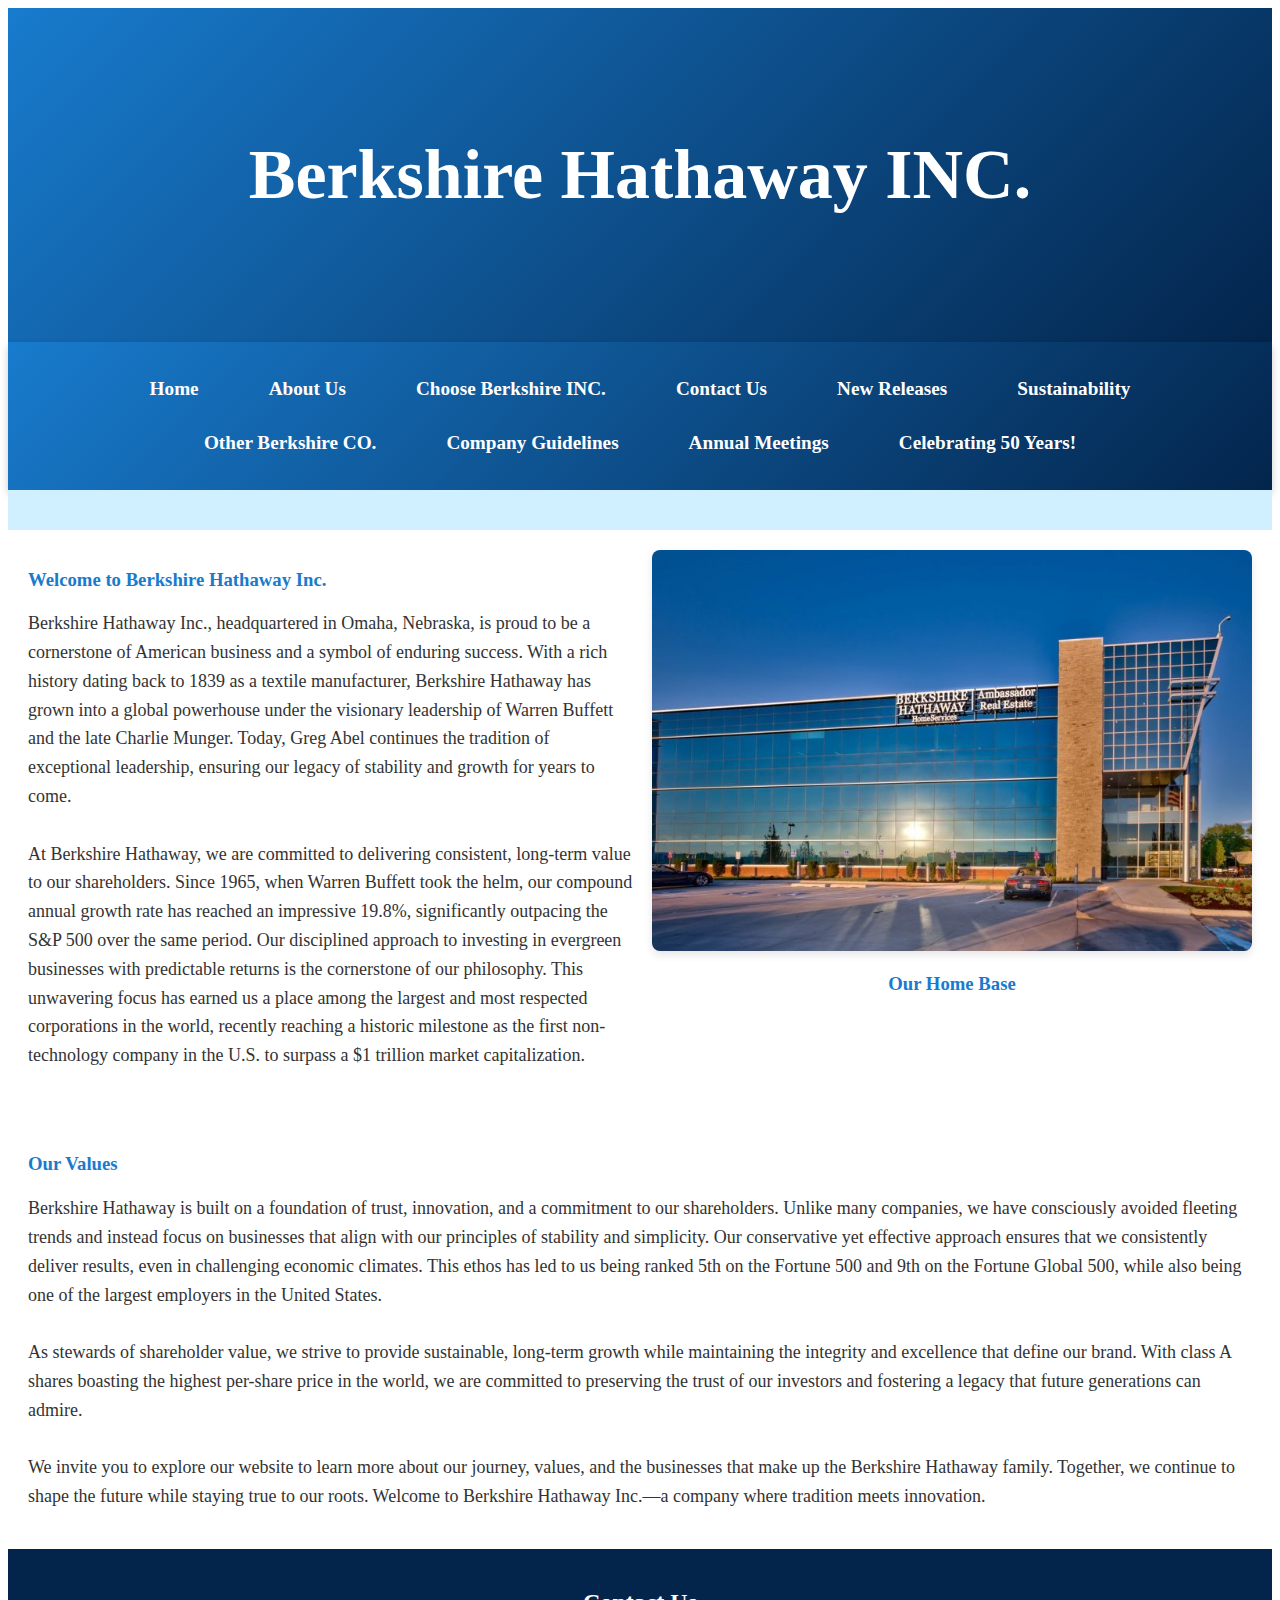
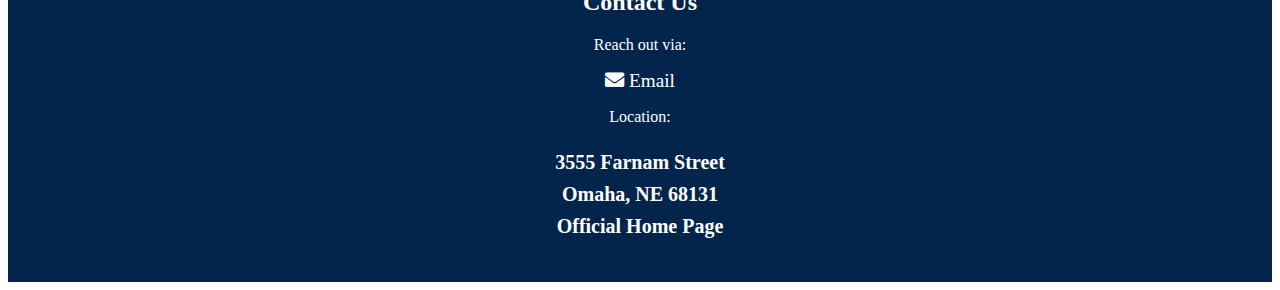
<file: index.html>
<!DOCTYPE html>
<html lang="en"> 
    <head> 
        <link rel="stylesheet" href="stylesheet.css">
        <link rel="preconnect" href="https://fonts.googleapis.com">
        <link rel="preconnect" href="https://fonts.gstatic.com" crossorigin>
        <link href="https://fonts.googleapis.com/css2?family=Eater&family=Rubik+Wet+Paint&family=Tinos:ital,wght@0,400;0,700;1,400;1,700&display=swap" rel="stylesheet">
        <link href="https://cdnjs.cloudflare.com/ajax/libs/font-awesome/5.15.4/css/all.min.css" rel="stylesheet">
        <title>
            Home Page
        </title>
        <meta charset ="UTF-8">
        <meta name="viewport" content="width=device-width, initial-scale=1">
    </head>
    <body>
        <div class="header">
            <h1>Berkshire Hathaway INC.</h1>
        </div>
        <div class="navbar">
            <a href="index.html">Home</a>
            <a href="aboutUs.html">About Us</a>
            <a href="chooseBerkshire.html">Choose Berkshire INC.</a>
            <a href="contactUs.html">Contact Us</a>
            <a href="newReleases.html">New Releases</a>
            <a href="sustainability.html">Sustainability</a>
            <a href="otherBerkshireCo.html">Other Berkshire CO.</a>
            <a href="guidelines.html">Company Guidelines</a>
            <a href="annualMeet.html">Annual Meetings</a>
            <a href="celebrate50.html">Celebrating 50 Years!</a>
        </div>
        <div class="row"></div>
        <div class="side"></div>
        <div class="main">
        <div class="image-gallery">
            <img src="IMG/berkshire-hathaway-inc.jpg" alt="Berkshire Hathaway INC.">
            <h3 class="imgCaption">Our Home Base</h3>
        </div>
        <h3>Welcome to Berkshire Hathaway Inc.</h3>
        <p>
            Berkshire Hathaway Inc., headquartered in Omaha, Nebraska, is proud to be a cornerstone of American business and a symbol of enduring success. With a rich history dating back to 1839 as a textile manufacturer, Berkshire Hathaway has grown into a global powerhouse under the visionary leadership of Warren Buffett and the late Charlie Munger. Today, Greg Abel continues the tradition of exceptional leadership, ensuring our legacy of stability and growth for years to come.
            <br><br>
            At Berkshire Hathaway, we are committed to delivering consistent, long-term value to our shareholders. Since 1965, when Warren Buffett took the helm, our compound annual growth rate has reached an impressive 19.8%, significantly outpacing the S&P 500 over the same period. Our disciplined approach to investing in evergreen businesses with predictable returns is the cornerstone of our philosophy. This unwavering focus has earned us a place among the largest and most respected corporations in the world, recently reaching a historic milestone as the first non-technology company in the U.S. to surpass a $1 trillion market capitalization.
            <br><br>
        </p>
        <br>
        <h3>Our Values</h3>
        <p>
            Berkshire Hathaway is built on a foundation of trust, innovation, and a commitment to our shareholders. Unlike many companies, we have consciously avoided fleeting trends and instead focus on businesses that align with our principles of stability and simplicity. Our conservative yet effective approach ensures that we consistently deliver results, even in challenging economic climates. This ethos has led to us being ranked 5th on the Fortune 500 and 9th on the Fortune Global 500, while also being one of the largest employers in the United States.
            <br><br>
            As stewards of shareholder value, we strive to provide sustainable, long-term growth while maintaining the integrity and excellence that define our brand. With class A shares boasting the highest per-share price in the world, we are committed to preserving the trust of our investors and fostering a legacy that future generations can admire.
            <br><br>
            We invite you to explore our website to learn more about our journey, values, and the businesses that make up the Berkshire Hathaway family. Together, we continue to shape the future while staying true to our roots. Welcome to Berkshire Hathaway Inc.—a company where tradition meets innovation.
        </p>
        </div>
        <div class="footer">
                <h2>Contact Us</h2>
                <p>Reach out via:</p>
                <a href="mailto:berkshire@berkshirehathaway.com"><i class="fas fa-envelope"></i> Email</a>
                <p>Location:</p>
                <p class="tinos-bold">3555 Farnam Street
                    <br>
                    Omaha, NE 68131
                    <br>
                    Official Home Page 
                </p>
        </div>
    </body>
</html>
</file>
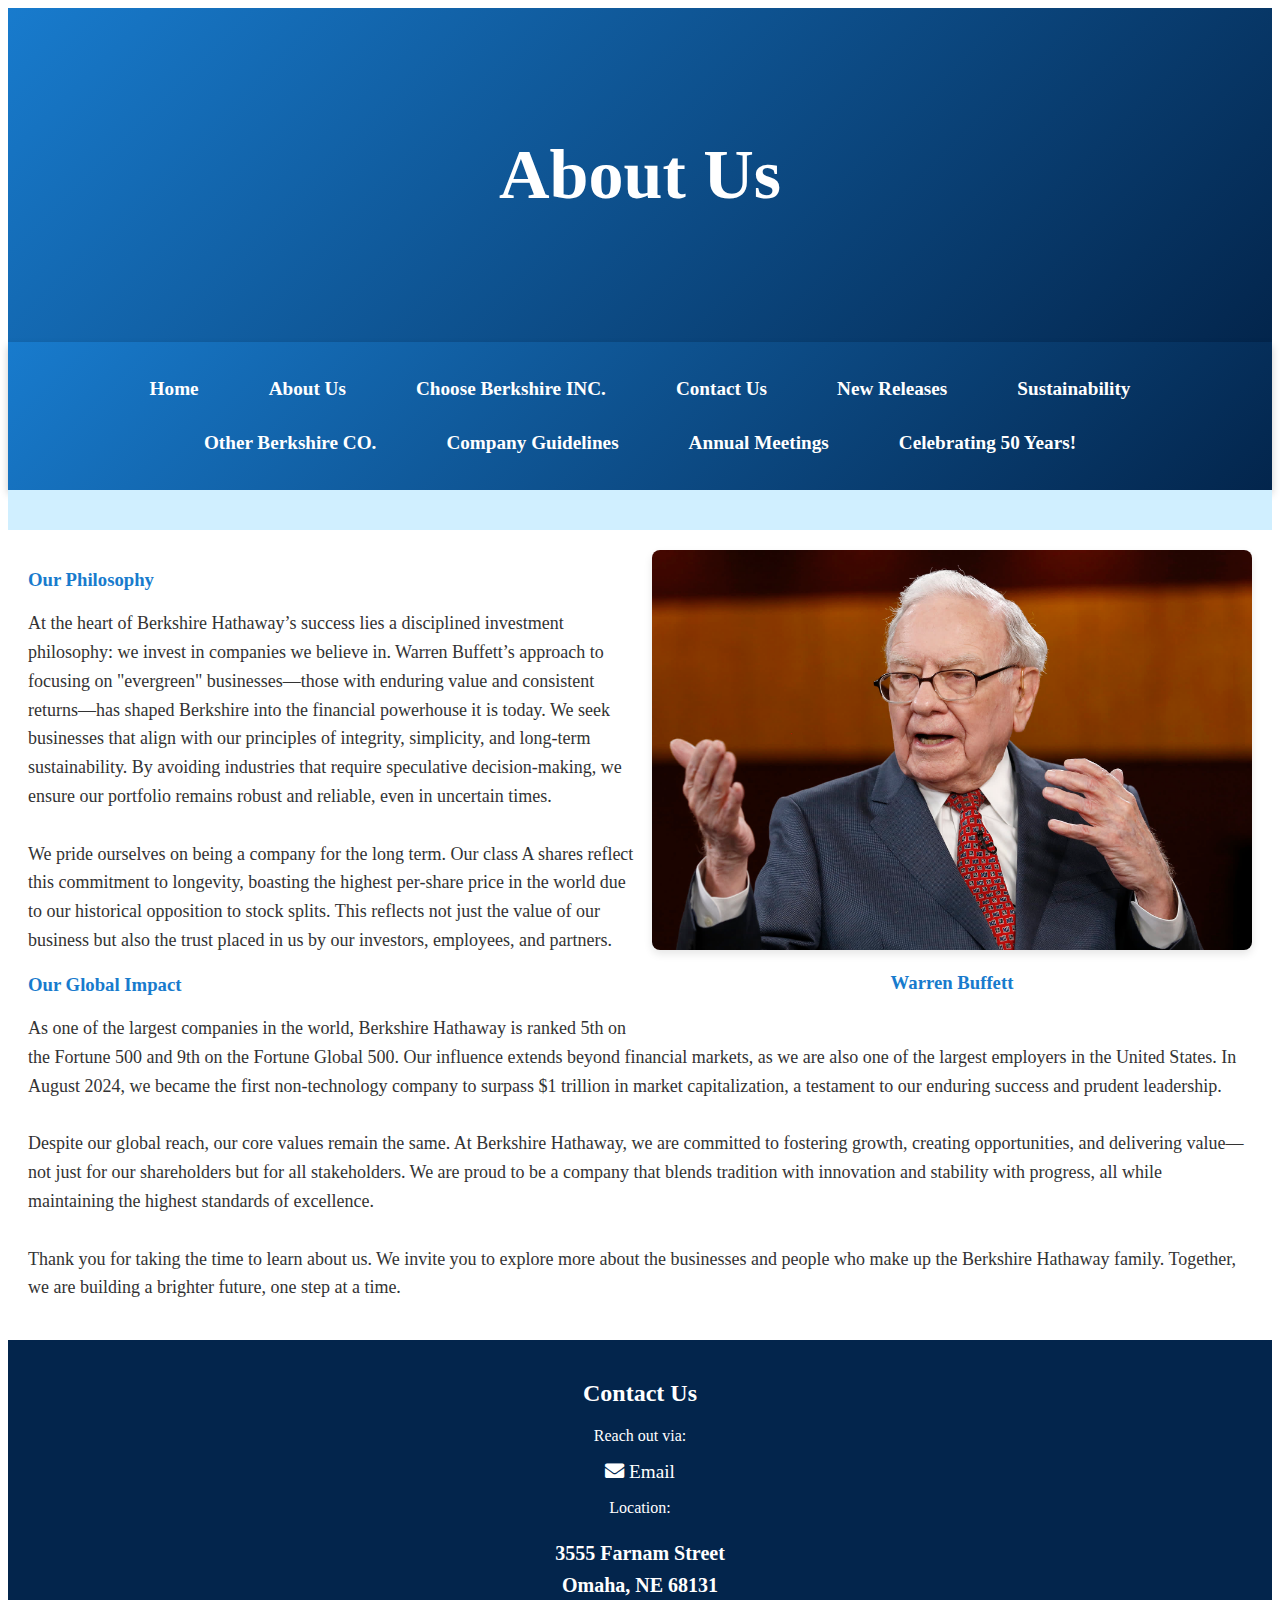
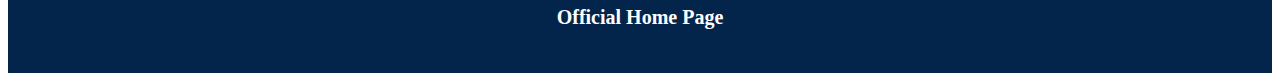
<file: aboutUs.html>
<!DOCTYPE html>
<html> 
    <head> 
        <link rel="stylesheet" href="stylesheet.css">
        <link rel="preconnect" href="https://fonts.googleapis.com">
        <link rel="preconnect" href="https://fonts.gstatic.com" crossorigin>
        <link href="https://fonts.googleapis.com/css2?family=Eater&family=Rubik+Wet+Paint&family=Tinos:ital,wght@0,400;0,700;1,400;1,700&display=swap" rel="stylesheet">
        <link href="https://cdnjs.cloudflare.com/ajax/libs/font-awesome/5.15.4/css/all.min.css" rel="stylesheet">
        <title>
            About Us
        </title>
        <meta charset ="UTF-8">
        <meta name="viewport" content="width=device-width, initial-scale=1">
    </head>
    <body>
        <div class="header">
            <h1>About Us</h1>
        </div>
        <div class="navbar">
            <a href="index.html">Home</a>
            <a href="aboutUs.html">About Us</a>
            <a href="chooseBerkshire.html">Choose Berkshire INC.</a>
            <a href="contactUs.html">Contact Us</a>
            <a href="newReleases.html">New Releases</a>
            <a href="sustainability.html">Sustainability</a>
            <a href="otherBerkshireCo.html">Other Berkshire CO.</a>
            <a href="guidelines.html">Company Guidelines</a>
            <a href="annualMeet.html">Annual Meetings</a>
            <a href="celebrate50.html">Celebrating 50 Years!</a>
        </div>
        <div class="row"></div>
        <div class="side"></div>
        <div class="main">
        <div class="image-gallery">
            <img src="IMG/WarrenBuffett.jpg" alt="Berkshire Hathaway INC.">
            <h3 class="imgCaption">Warren Buffett</h3>
        </div>
        <h3>Our Philosophy</h3>
        <p>
            At the heart of Berkshire Hathaway’s success lies a disciplined investment philosophy: we invest in companies we believe in. Warren Buffett’s approach to focusing on "evergreen" businesses—those with enduring value and consistent returns—has shaped Berkshire into the financial powerhouse it is today. We seek businesses that align with our principles of integrity, simplicity, and long-term sustainability. By avoiding industries that require speculative decision-making, we ensure our portfolio remains robust and reliable, even in uncertain times.
            <br><br>
            We pride ourselves on being a company for the long term. Our class A shares reflect this commitment to longevity, boasting the highest per-share price in the world due to our historical opposition to stock splits. This reflects not just the value of our business but also the trust placed in us by our investors, employees, and partners.
        </p>
    
        <h3>Our Global Impact</h3>
        <p>
            As one of the largest companies in the world, Berkshire Hathaway is ranked 5th on the Fortune 500 and 9th on the Fortune Global 500. Our influence extends beyond financial markets, as we are also one of the largest employers in the United States. In August 2024, we became the first non-technology company to surpass $1 trillion in market capitalization, a testament to our enduring success and prudent leadership.
            <br><br>
            Despite our global reach, our core values remain the same. At Berkshire Hathaway, we are committed to fostering growth, creating opportunities, and delivering value—not just for our shareholders but for all stakeholders. We are proud to be a company that blends tradition with innovation and stability with progress, all while maintaining the highest standards of excellence.
            <br><br>
            Thank you for taking the time to learn about us. We invite you to explore more about the businesses and people who make up the Berkshire Hathaway family. Together, we are building a brighter future, one step at a time.
        </p>
        </div>
        <div class="footer">
            <h2>Contact Us</h2>
            <p>Reach out via:</p>
            <a href="mailto:berkshire@berkshirehathaway.com"><i class="fas fa-envelope"></i> Email</a>
            <p>Location:</p>
            <p class="tinos-bold">3555 Farnam Street
                <br>
                Omaha, NE 68131
                <br>
                Official Home Page 
            </p>
    </div>
    </body>
</html>
</file>
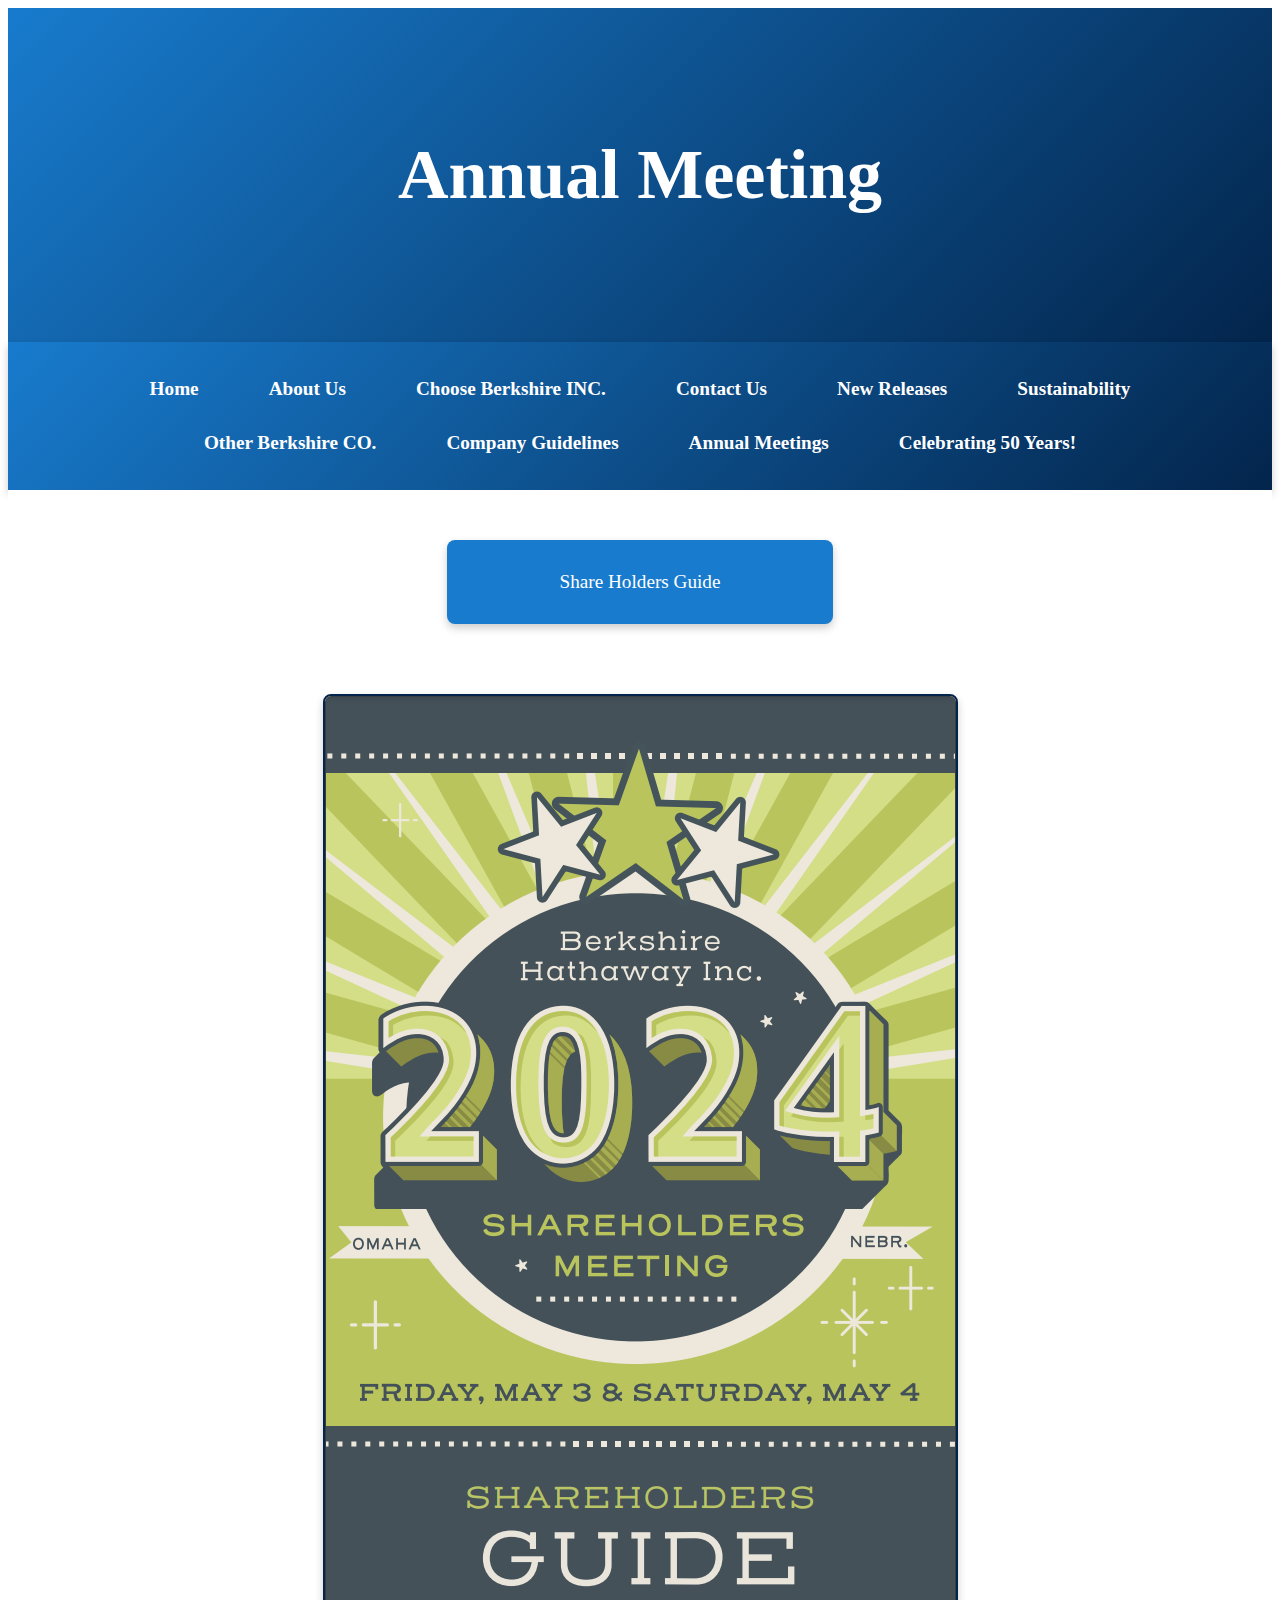
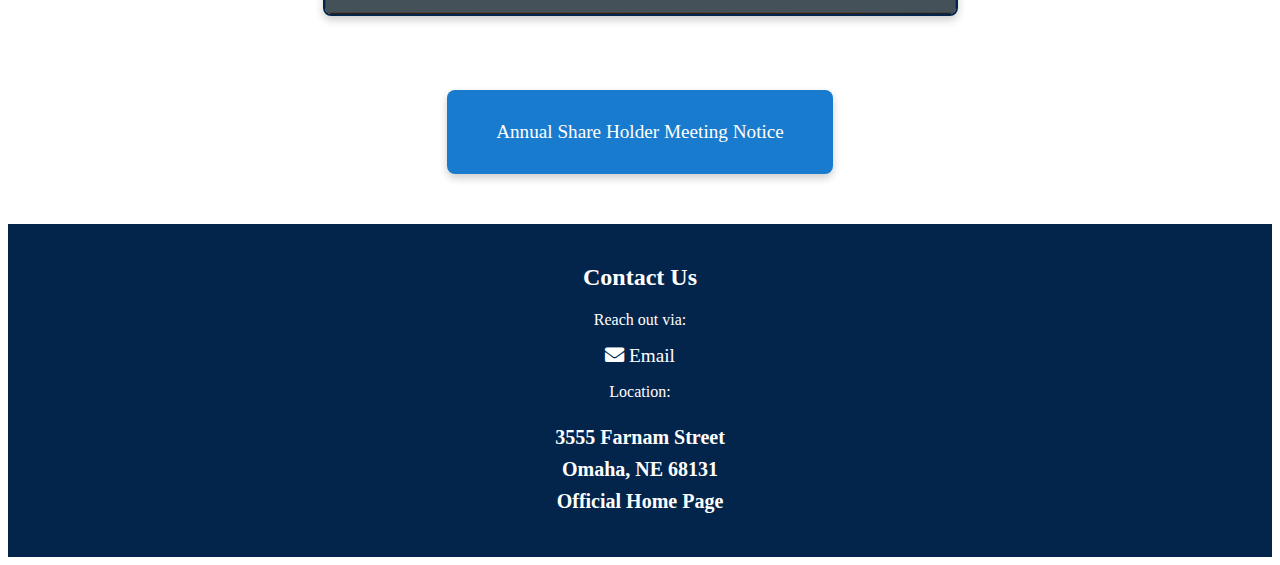
<file: annualMeet.html>
<!doctype html>
<html>
	<head>
		<link rel="stylesheet" href="stylesheet.css">
		<link rel="preconnect" href="https://fonts.googleapis.com">
		<link rel="preconnect" href="https://fonts.gstatic.com" crossorigin>
		<link href="https://fonts.googleapis.com/css2?family=Eater&family=Rubik+Wet+Paint&family=Tinos:ital,wght@0,400;0,700;1,400;1,700&display=swap" rel="stylesheet">
		 <link href="https://cdnjs.cloudflare.com/ajax/libs/font-awesome/5.15.4/css/all.min.css" rel="stylesheet">
		 <title> Annual Shareholder Meeting Information </title>
		 <meta charset ="UTF-8">
        <meta name="viewport" content="width=device-width, initial-scale=1">
	</head>
	<body>
		 <div class="header">
            <h1> Annual Meeting </h1>
        </div>
        <div class="navbar">
            <a href="index.html">Home</a>
            <a href="aboutUs.html">About Us</a>
            <a href="chooseBerkshire.html">Choose Berkshire INC.</a>
            <a href="contactUs.html">Contact Us</a>
            <a href="newReleases.html">New Releases</a>
            <a href="sustainability.html">Sustainability</a>
            <a href="otherBerkshireCo.html">Other Berkshire CO.</a>
            <a href="guidelines.html">Company Guidelines</a>
            <a href="annualMeet.html">Annual Meetings</a>
            <a href="celebrate50.html">Celebrating 50 Years!</a>
        </div>
		<div class="main">
			<div class="button-container">
				<span class="button">
					<a href="https://www.berkshirehathaway.com/meet01/visguide2024.pdf">Share Holders Guide </a>
				</span>
			</div>
			<div class="meetingSection">
				<img src="IMG/2024Guide.png" alt="2024 Guide" class="meetingImage">
			</div>   
			<div class="button-container">
				<span class="button">
					<a href="https://www.berkshirehathaway.com/meet01/2024proxystmt.pdf">Annual Share Holder Meeting Notice</a>
				</span>
			</div>
		</div>
	<div class="footer">
		<h2>Contact Us</h2>
		<p>Reach out via:</p>
		<a href="mailto:berkshire@berkshirehathaway.com"><i class="fas fa-envelope"></i> Email</a>
		<p>Location:</p>
		<p class="tinos-bold">3555 Farnam Street
			<br>
			Omaha, NE 68131
			<br>
			Official Home Page 
		</p>
	</div>
	</body>
</html>
</file>
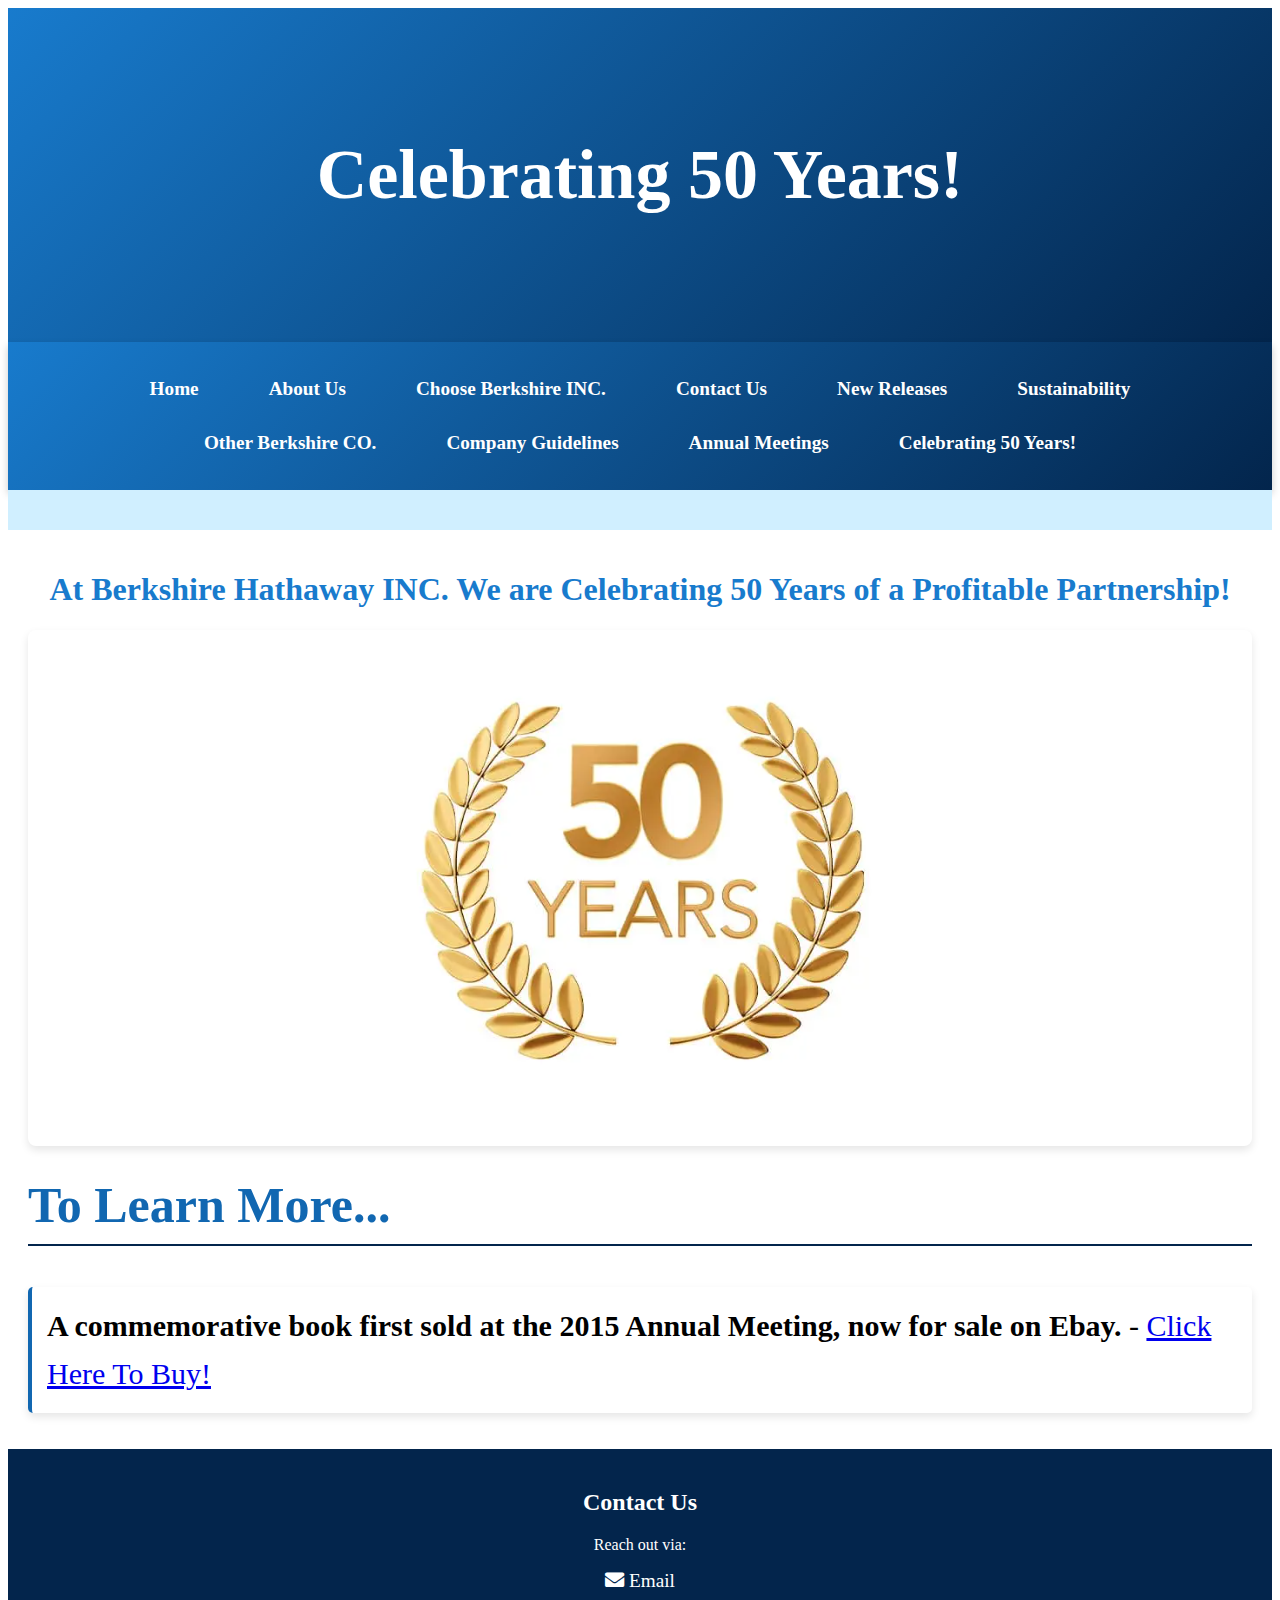
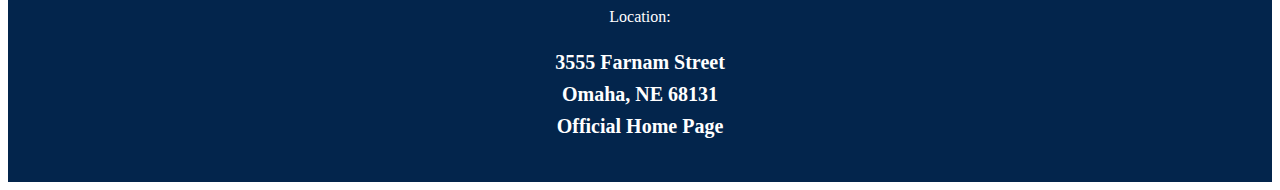
<file: celebrate50.html>
<!DOCTYPE html>
<html lang="en"> 
    <head> 
        <link rel="stylesheet" href="stylesheet.css">
        <link rel="preconnect" href="https://fonts.googleapis.com">
        <link rel="preconnect" href="https://fonts.gstatic.com" crossorigin>
        <link href="https://fonts.googleapis.com/css2?family=Eater&family=Rubik+Wet+Paint&family=Tinos:ital,wght@0,400;0,700;1,400;1,700&display=swap" rel="stylesheet">
        <link href="https://cdnjs.cloudflare.com/ajax/libs/font-awesome/5.15.4/css/all.min.css" rel="stylesheet">
        <title>
            Celebrating 50 Years!
        </title>
        <meta charset ="UTF-8">
        <meta name="viewport" content="width=device-width, initial-scale=1">
    </head>
    <body>
        <div class="header">
            <h1>Celebrating 50 Years!</h1>
        </div>
        <div class="navbar">
            <a href="index.html">Home</a>
            <a href="aboutUs.html">About Us</a>
            <a href="chooseBerkshire.html">Choose Berkshire INC.</a>
            <a href="contactUs.html">Contact Us</a>
            <a href="newReleases.html">New Releases</a>
            <a href="sustainability.html">Sustainability</a>
            <a href="otherBerkshireCo.html">Other Berkshire CO.</a>
            <a href="guidelines.html">Company Guidelines</a>
            <a href="annualMeet.html">Annual Meetings</a>
            <a href="celebrate50.html">Celebrating 50 Years!</a>
        </div>
        <div class="row"></div>
        <div class="side"></div>
        <div class="main">
        <h1>At Berkshire Hathaway INC. We are Celebrating 50 Years of a Profitable Partnership!</h1>
        <div class="celebrate50IMG">
            <img src="IMG/celebrate50.png" alt="Celebrating 50 Years Logo">
        </div>
        <h2 class="celebrate50-h2">To Learn More...</h2>
        <ul class="celebrate50-list">
            <li><strong>A commemorative book first sold at the 2015 Annual Meeting, now for sale on Ebay.</strong> - <a href="https://www.ebay.com/itm/185860708853">Click Here To Buy!</a></li>
        </ul>
        
        </div>
        <div class="footer">
                <h2>Contact Us</h2>
                <p>Reach out via:</p>
                <a href="mailto:berkshire@berkshirehathaway.com"><i class="fas fa-envelope"></i> Email</a>
                <p>Location:</p>
                <p class="tinos-bold">3555 Farnam Street
                    <br>
                    Omaha, NE 68131
                    <br>
                    Official Home Page 
                </p>
        </div>
    </body>
</html>
</file>
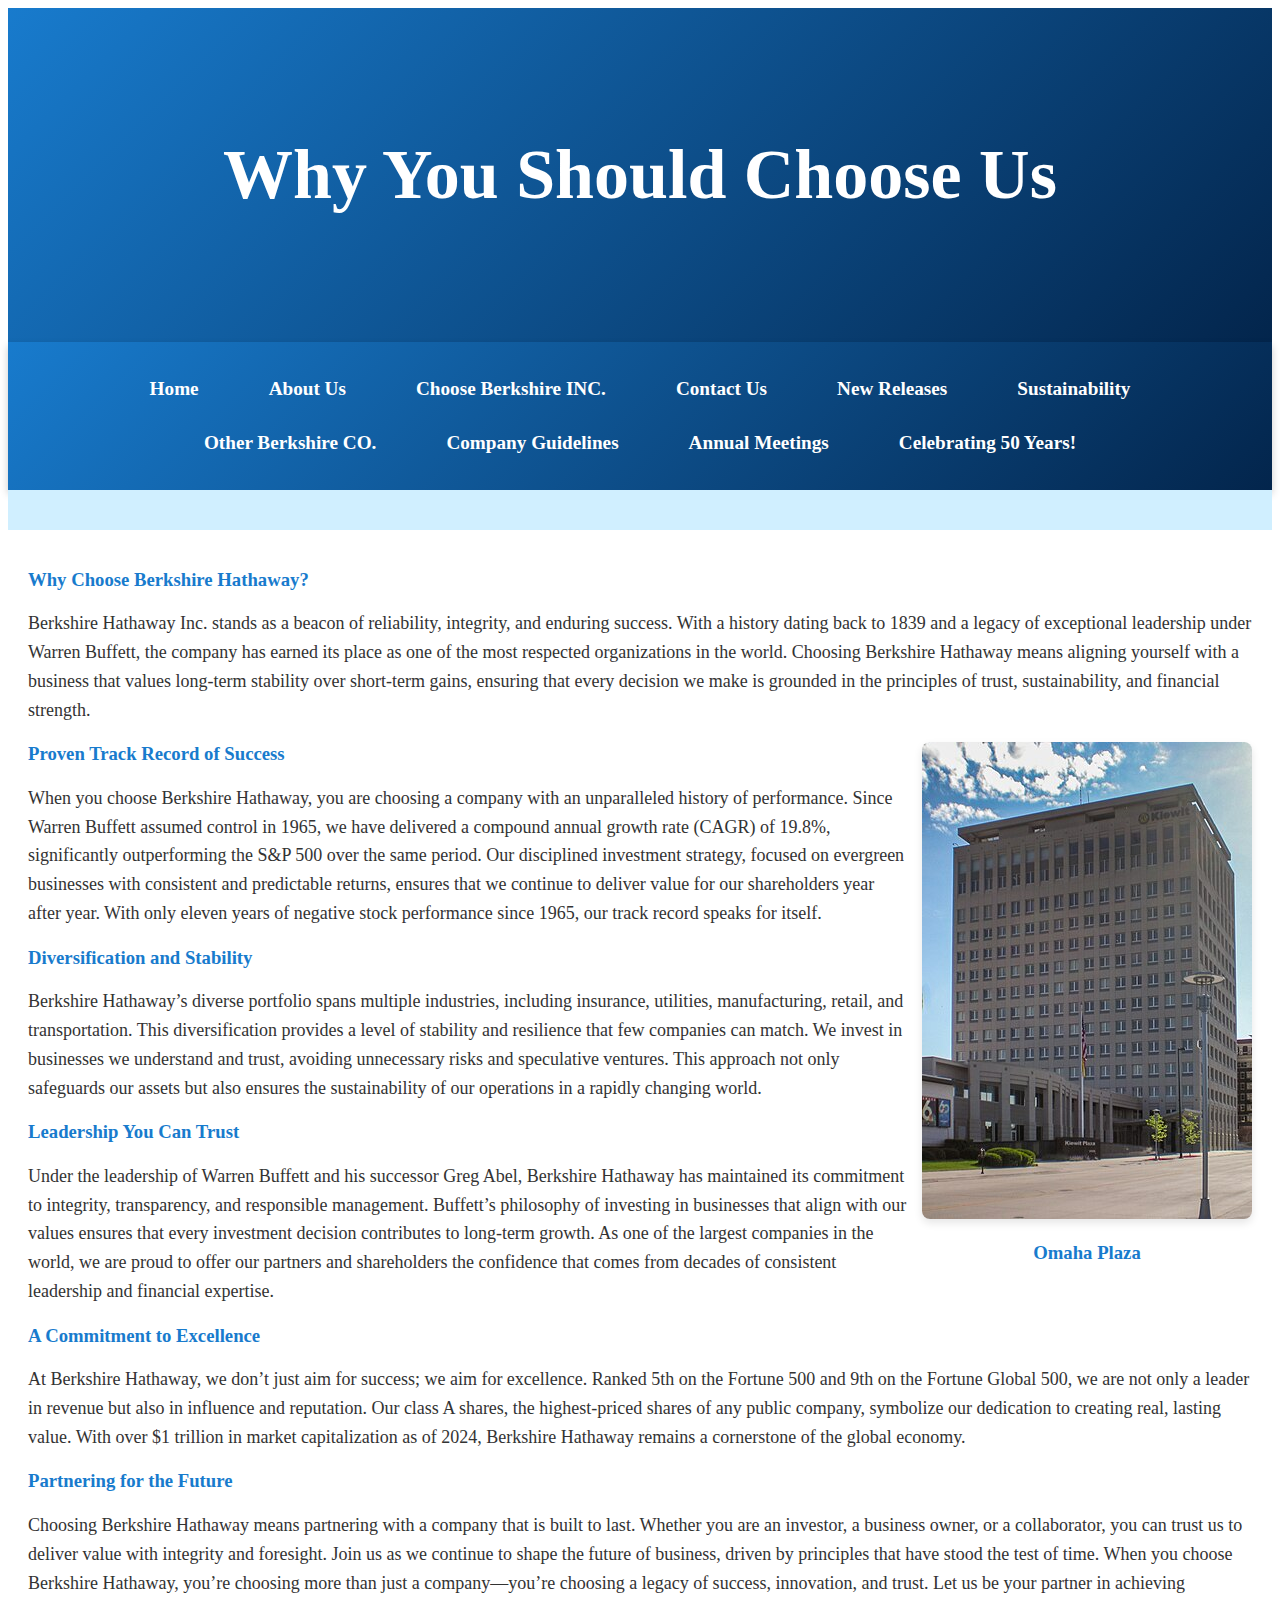
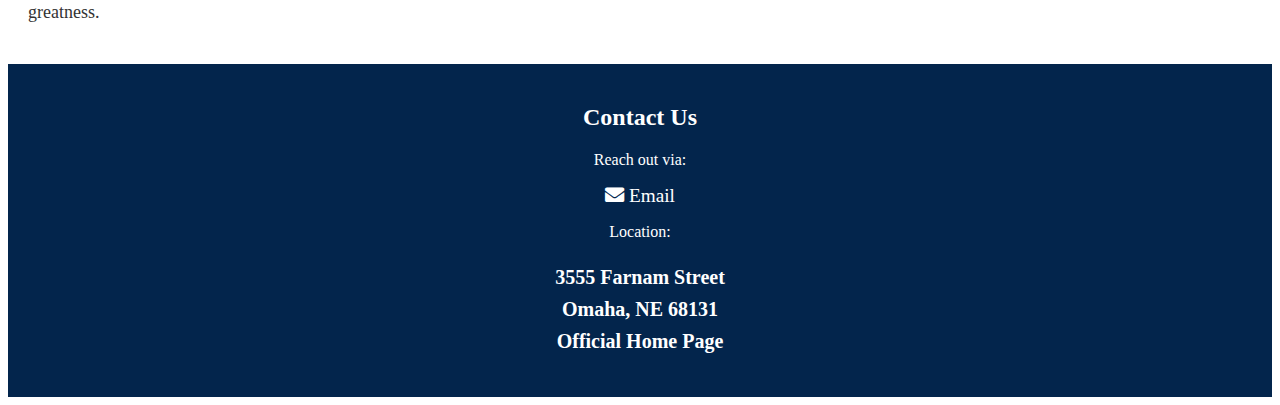
<file: chooseBerkshire.html>
<!DOCTYPE html>
<html lang="en"> 
    <head> 
        <link rel="stylesheet" href="stylesheet.css">
        <link rel="preconnect" href="https://fonts.googleapis.com">
        <link rel="preconnect" href="https://fonts.gstatic.com" crossorigin>
        <link href="https://fonts.googleapis.com/css2?family=Eater&family=Rubik+Wet+Paint&family=Tinos:ital,wght@0,400;0,700;1,400;1,700&display=swap" rel="stylesheet">
        <link href="https://cdnjs.cloudflare.com/ajax/libs/font-awesome/5.15.4/css/all.min.css" rel="stylesheet">
        <title>
            Choose Berkshire Hathaway INC.
        </title>
        <meta charset ="UTF-8">
        <meta name="viewport" content="width=device-width, initial-scale=1">
    </head>
    <body>
        <div class="header">
            <h1>Why You Should Choose Us</h1>
        </div>
        <div class="navbar">
            <a href="index.html">Home</a>
            <a href="aboutUs.html">About Us</a>
            <a href="chooseBerkshire.html">Choose Berkshire INC.</a>
            <a href="contactUs.html">Contact Us</a>
            <a href="newReleases.html">New Releases</a>
            <a href="sustainability.html">Sustainability</a>
            <a href="otherBerkshireCo.html">Other Berkshire CO.</a>
            <a href="guidelines.html">Company Guidelines</a>
            <a href="annualMeet.html">Annual Meetings</a>
            <a href="celebrate50.html">Celebrating 50 Years!</a>
        </div>
        <div class="row"></div>
        <div class="side"></div>
        <div class="main">
        <h3>Why Choose Berkshire Hathaway?</h3>
        <p>
            Berkshire Hathaway Inc. stands as a beacon of reliability, integrity, and enduring success. With a history dating back to 1839 and a legacy of exceptional leadership under Warren Buffett, the company has earned its place as one of the most respected organizations in the world. Choosing Berkshire Hathaway means aligning yourself with a business that values long-term stability over short-term gains, ensuring that every decision we make is grounded in the principles of trust, sustainability, and financial strength.
        </p>
        <div class="image-gallery">
            <img src="IMG/OmahaKiewitPlaza.jpg" alt="Berkshire Hathaway INC.">
            <h3 class="imgCaption">Omaha Plaza</h3>
        </div>
        <h3>Proven Track Record of Success</h3>
        <p>
            When you choose Berkshire Hathaway, you are choosing a company with an unparalleled history of performance. Since Warren Buffett assumed control in 1965, we have delivered a compound annual growth rate (CAGR) of 19.8%, significantly outperforming the S&P 500 over the same period. Our disciplined investment strategy, focused on evergreen businesses with consistent and predictable returns, ensures that we continue to deliver value for our shareholders year after year. With only eleven years of negative stock performance since 1965, our track record speaks for itself.
        </p>
        <h3>Diversification and Stability</h3>
        <p>
            Berkshire Hathaway’s diverse portfolio spans multiple industries, including insurance, utilities, manufacturing, retail, and transportation. This diversification provides a level of stability and resilience that few companies can match. We invest in businesses we understand and trust, avoiding unnecessary risks and speculative ventures. This approach not only safeguards our assets but also ensures the sustainability of our operations in a rapidly changing world.
        </p>
        <h3>Leadership You Can Trust</h3>
        <p>
            Under the leadership of Warren Buffett and his successor Greg Abel, Berkshire Hathaway has maintained its commitment to integrity, transparency, and responsible management. Buffett’s philosophy of investing in businesses that align with our values ensures that every investment decision contributes to long-term growth. As one of the largest companies in the world, we are proud to offer our partners and shareholders the confidence that comes from decades of consistent leadership and financial expertise.
        </p>
        <h3>A Commitment to Excellence</h3>
        <p>
            At Berkshire Hathaway, we don’t just aim for success; we aim for excellence. Ranked 5th on the Fortune 500 and 9th on the Fortune Global 500, we are not only a leader in revenue but also in influence and reputation. Our class A shares, the highest-priced shares of any public company, symbolize our dedication to creating real, lasting value. With over $1 trillion in market capitalization as of 2024, Berkshire Hathaway remains a cornerstone of the global economy.
        </p>
        <h3>Partnering for the Future</h3>
        <p>
            Choosing Berkshire Hathaway means partnering with a company that is built to last. Whether you are an investor, a business owner, or a collaborator, you can trust us to deliver value with integrity and foresight. Join us as we continue to shape the future of business, driven by principles that have stood the test of time.
            
            When you choose Berkshire Hathaway, you’re choosing more than just a company—you’re choosing a legacy of success, innovation, and trust. Let us be your partner in achieving greatness.
        </p>
        </div>
        <div class="footer">
            <h2>Contact Us</h2>
            <p>Reach out via:</p>
            <a href="mailto:berkshire@berkshirehathaway.com"><i class="fas fa-envelope"></i> Email</a>
            <p>Location:</p>
            <p class="tinos-bold">3555 Farnam Street
                <br>
                Omaha, NE 68131
                <br>
                Official Home Page 
            </p>
    </div>
    </body>
</html>
</file>
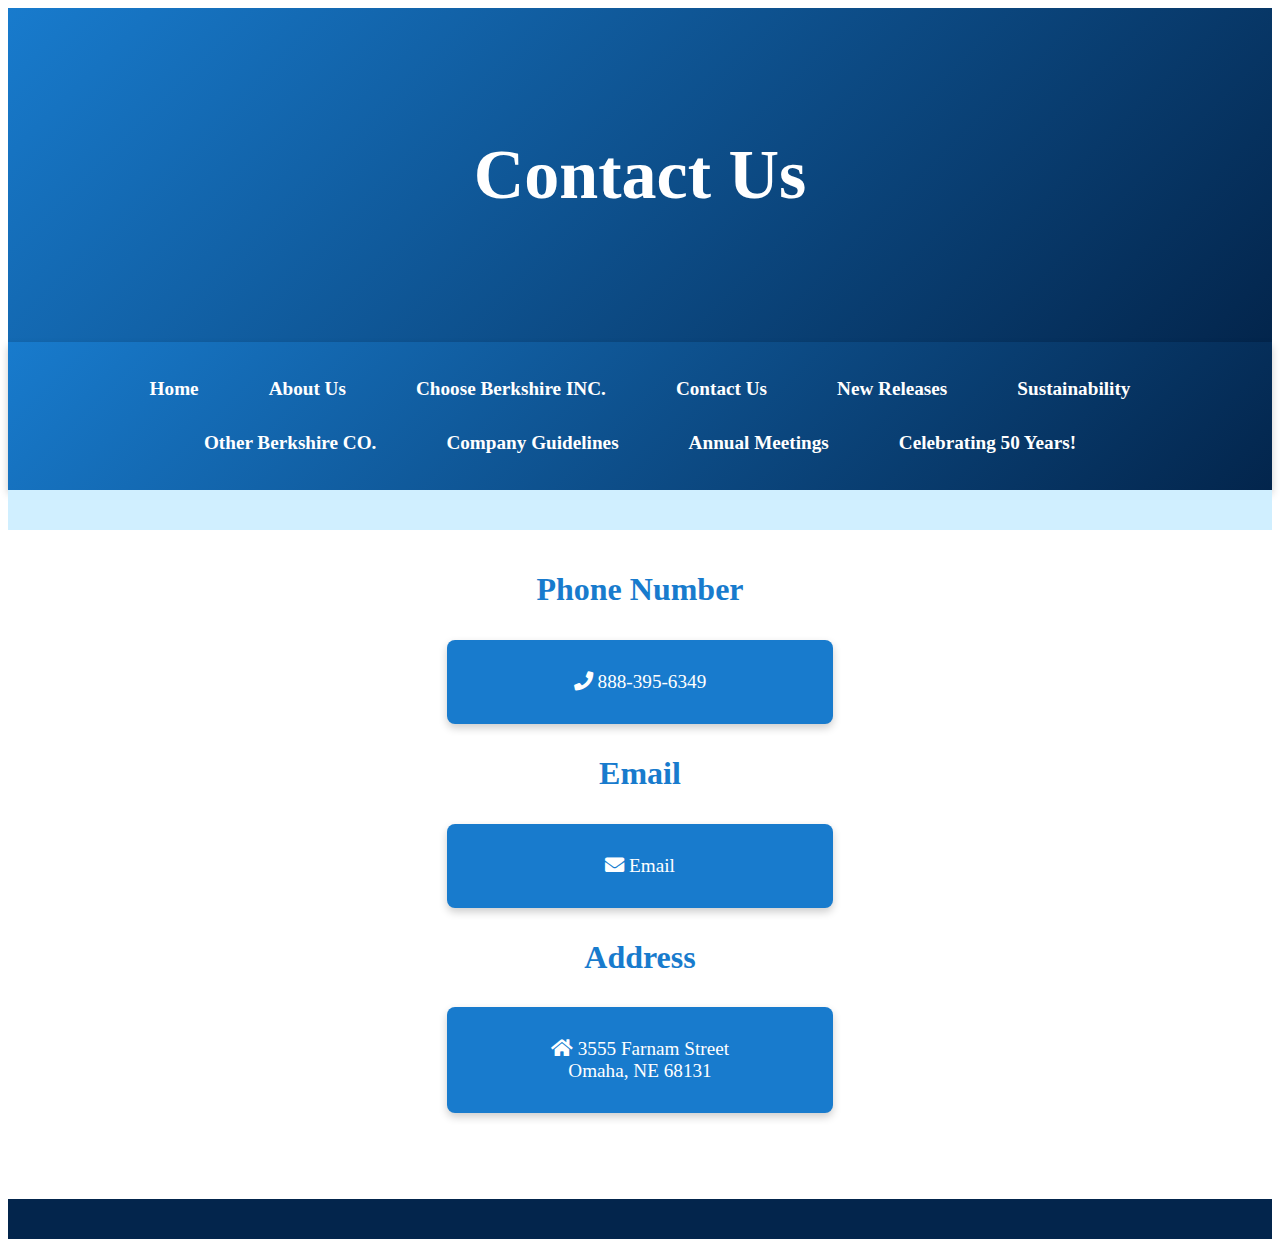
<file: contactUs.html>
<!doctype html>
<html lang="en">
	<head>
		<link rel="stylesheet" href="stylesheet.css">
        <link rel="preconnect" href="https://fonts.googleapis.com">
        <link rel="preconnect" href="https://fonts.gstatic.com" crossorigin>
        <link href="https://fonts.googleapis.com/css2?family=Eater&family=Rubik+Wet+Paint&family=Tinos:ital,wght@0,400;0,700;1,400;1,700&display=swap" rel="stylesheet">
        <link href="https://cdnjs.cloudflare.com/ajax/libs/font-awesome/5.15.4/css/all.min.css" rel="stylesheet">
		
	<title>Contact Us</title>
	
		<meta charset ="UTF-8">
        <meta name="viewport" content="width=device-width, initial-scale=1">
		
	</head>
	<body>
	
		<div class="header">
			<h1> Contact Us</title>
		</div>
		
		<div class="navbar">
            <a href="index.html">Home</a>
            <a href="aboutUs.html">About Us</a>
            <a href="chooseBerkshire.html">Choose Berkshire INC.</a>
            <a href="contactUs.html">Contact Us</a>
            <a href="newReleases.html">New Releases</a>
            <a href="sustainability.html">Sustainability</a>
            <a href="otherBerkshireCo.html">Other Berkshire CO.</a>
            <a href="guidelines.html">Company Guidelines</a>
            <a href="annualMeet.html">Annual Meetings</a>
            <a href="celebrate50.html">Celebrating 50 Years!</a>
        </div>
		
        <div class="row"></div>
        <div class="side"></div>

		<div class="main">
		
			<h1>Phone Number</h1>
			<div class="button-container">
				<span class="button">
					<a href="tel:88-395-6349"><i class="fas fa-phone"></i> 888-395-6349</a>
				</span>
			</div>
		
			<h1>Email</h1>
			<div class="button-container">
				<span class="button">
					<a href="mailto:berkshire@berkshirehathaway.com"><i class="fas fa-envelope"></i> Email</a>
				</span>
			</div>
		
			<h1>Address</h1>
			<div class="button-container">
				<span class="button">
					<a href="https://maps.app.goo.gl/GMWwVp5dRGqFj6SP6"><i class="fas fa-home"></i> 3555 Farnam Street<br> Omaha, NE 68131</a>
				</span>
			</div>
		</div>		
		<br><br>
		<div class="footer">
		
		</div>
	</body>
</html>
</file>
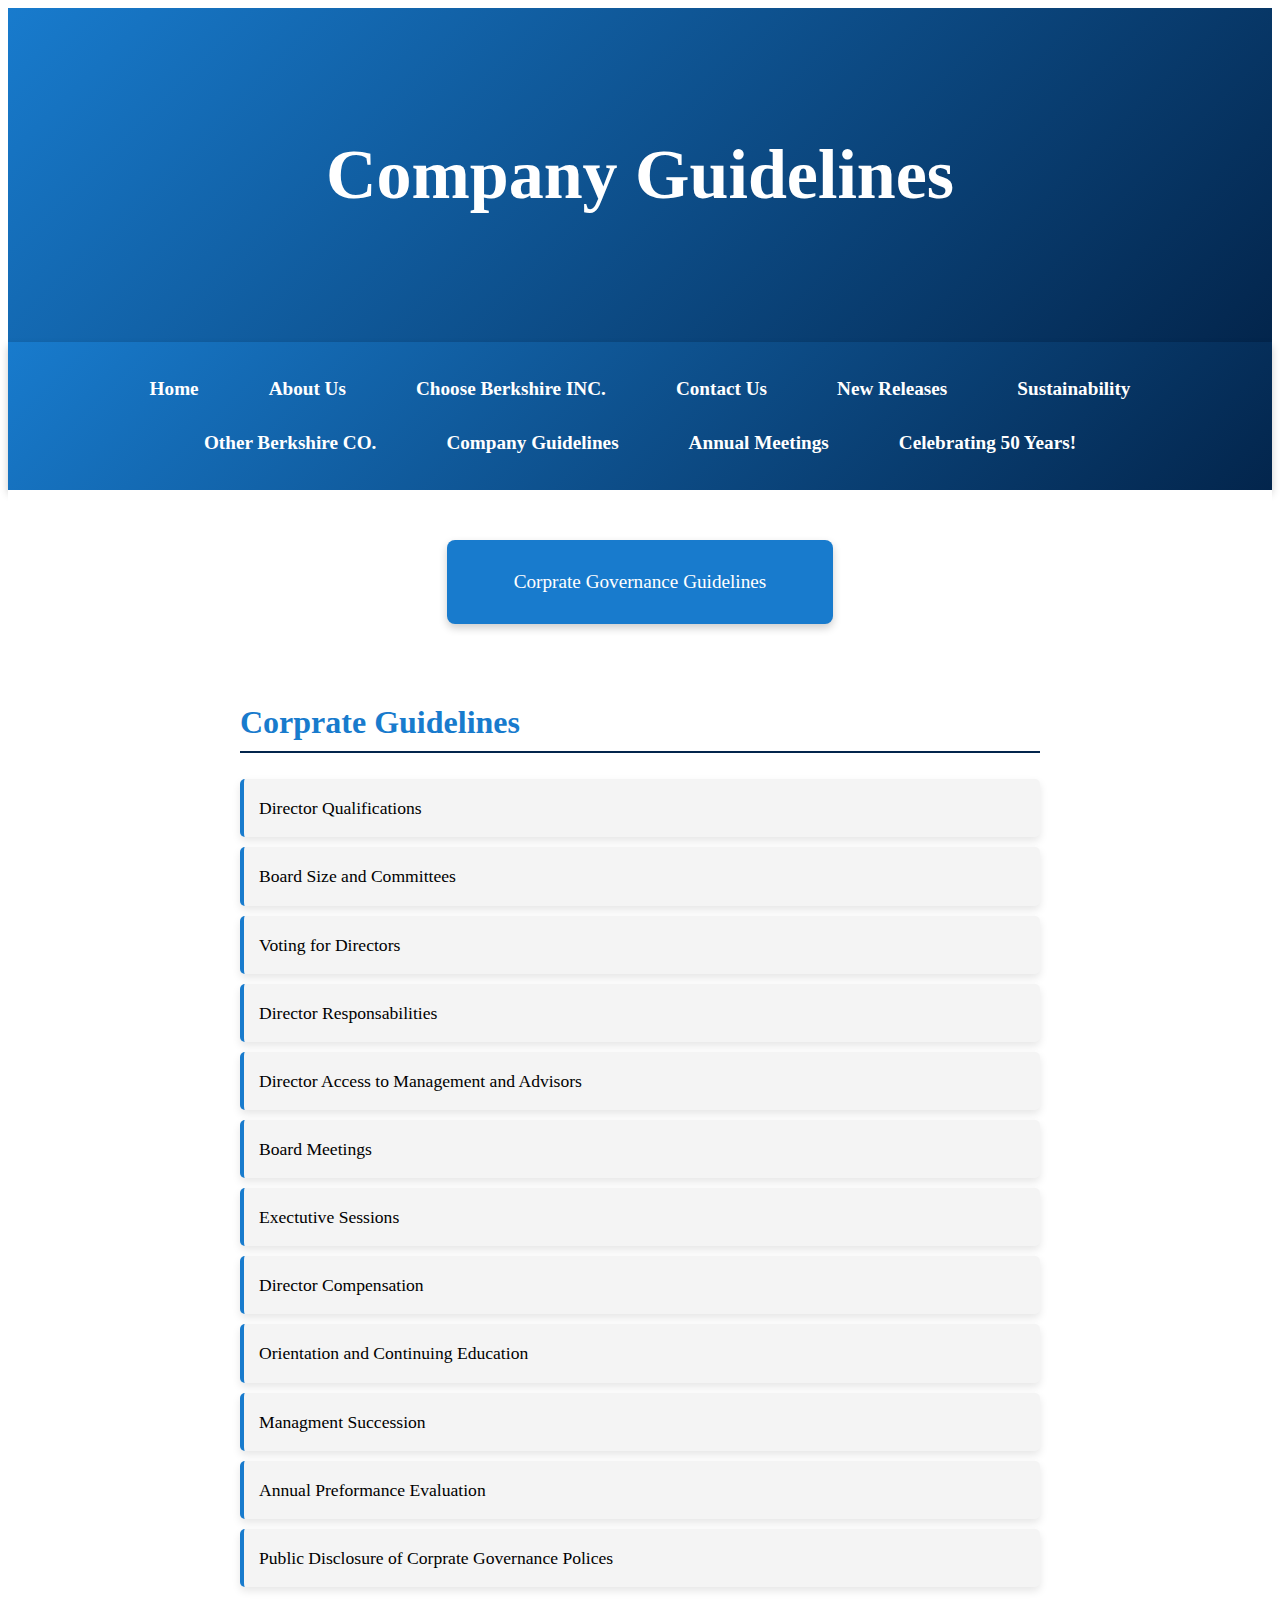
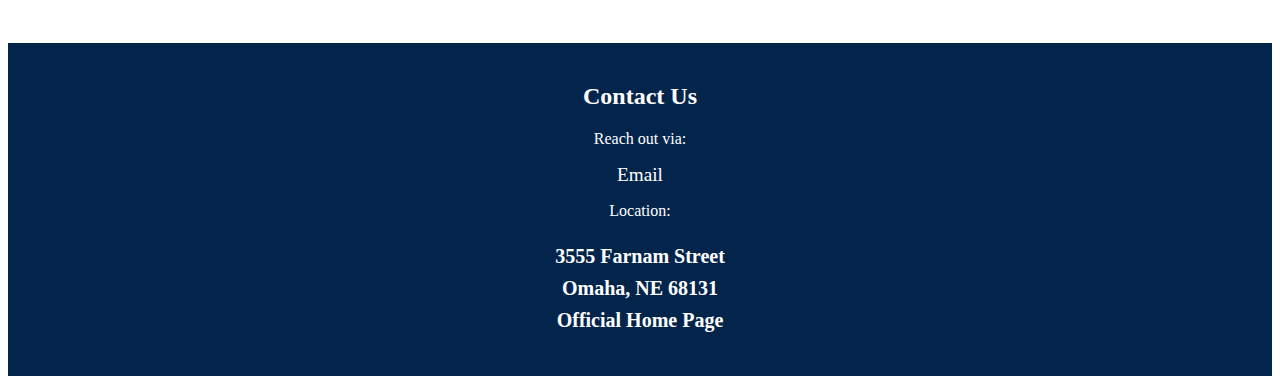
<file: guidelines.html>
<!doctype html>
<html>
	<head>
		<title> Goverment Info </title>
		<link rel="stylesheet" href="stylesheet.css">
		<link rel="preconnect" href="https://fonts.googleapis.com">
		<link rel="preconnect" href="https://fonts.gstatic.com" crossorigin>
		<link href="https://fonts.googleapis.com/css2?family=Eater&family=Rubik+Wet+Paint&family=Tinos:ital,wght@0,400;0,700;1,400;1,700&display=swap" rel="stylesheet">
		<meta charset ="UTF-8">
        <meta name="viewport" content="width=device-width, initial-scale=1">
	</head>
	<body>
		 <div class="header">
            <h1> Company Guidelines </h1>
        </div>
        <div class="navbar">
            <a href="index.html">Home</a>
            <a href="aboutUs.html">About Us</a>
            <a href="chooseBerkshire.html">Choose Berkshire INC.</a>
            <a href="contactUs.html">Contact Us</a>
            <a href="newReleases.html">New Releases</a>
            <a href="sustainability.html">Sustainability</a>
            <a href="otherBerkshireCo.html">Other Berkshire CO.</a>
            <a href="guidelines.html">Company Guidelines</a>
            <a href="annualMeet.html">Annual Meetings</a>
            <a href="celebrate50.html">Celebrating 50 Years!</a>
        </div>
		<div class="main">
			<div class="button-container">
				<span class="button">
					<a href="https://www.berkshirehathaway.com/govern/corpgov.pdf">Corprate Governance Guidelines </a>
				</span>
			</div>
			<div class="guidelines-container">
				<h2 class="guidelines-h2">Corprate Guidelines</h2>
				<ul class="guidelines-list">
					<li> Director Qualifications </li>
					<li> Board Size and Committees </li>
					<li> Voting for Directors </li>
					<li> Director Responsabilities </li>
					<li> Director Access to Management and Advisors </li>
					<li> Board Meetings </li>
					<li> Exectutive Sessions </li>
					<li> Director Compensation </li>
					<li> Orientation and Continuing Education </li>
					<li> Managment Succession </li>
					<li> Annual Preformance Evaluation </li>
					<li> Public Disclosure of Corprate Governance Polices </li>
				</ul>
			</div>
		</div>
	<div class="footer">
		<h2>Contact Us</h2>
		<p>Reach out via:</p>
		<a href="mailto:berkshire@berkshirehathaway.com"><i class="fas fa-envelope"></i> Email</a>
		<p>Location:</p>
		<p class="tinos-bold">3555 Farnam Street
			<br>
			Omaha, NE 68131
			<br>
			Official Home Page 
		</p>
	</div>
	</body>
</html>
</file>
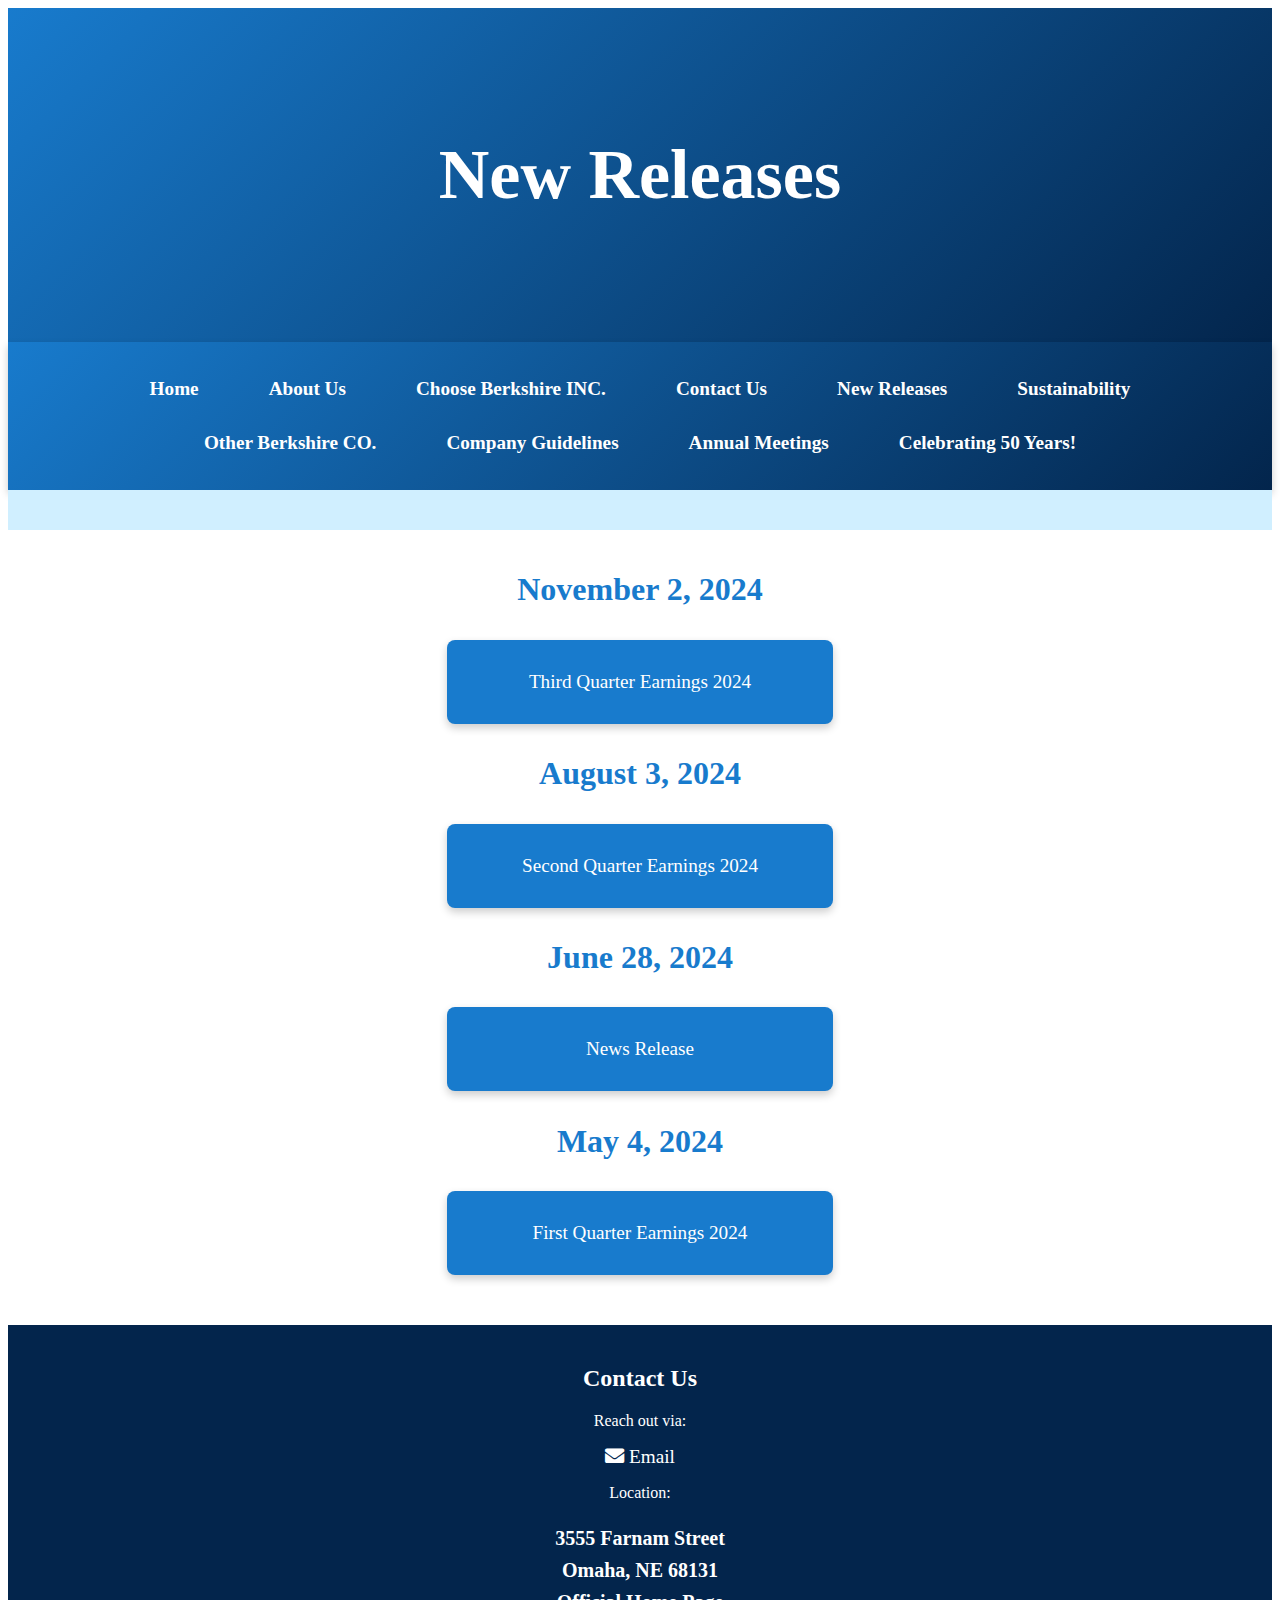
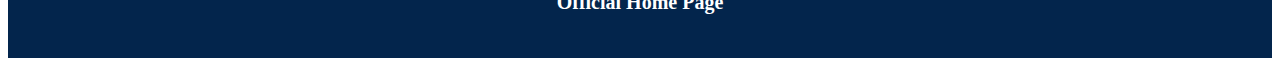
<file: newReleases.html>
<!Doctype html>
	<head>
	
		<link rel="stylesheet" href="stylesheet.css">
        <link rel="preconnect" href="https://fonts.googleapis.com">
        <link rel="preconnect" href="https://fonts.gstatic.com" crossorigin>
        <link href="https://fonts.googleapis.com/css2?family=Eater&family=Rubik+Wet+Paint&family=Tinos:ital,wght@0,400;0,700;1,400;1,700&display=swap" rel="stylesheet">
        <link href="https://cdnjs.cloudflare.com/ajax/libs/font-awesome/5.15.4/css/all.min.css" rel="stylesheet">
		
		<title> News Releases</title>
		
		<meta charset ="UTF-8">
        <meta name="viewport" content="width=device-width, initial-scale=1">
		
	</head>
	<body>
	
		<div class="header">
			<h1> New Releases</title>
		</div>
		
		<div class="navbar">
            <a href="index.html">Home</a>
            <a href="aboutUs.html">About Us</a>
            <a href="chooseBerkshire.html">Choose Berkshire INC.</a>
            <a href="contactUs.html">Contact Us</a>
            <a href="newReleases.html">New Releases</a>
            <a href="sustainability.html">Sustainability</a>
            <a href="otherBerkshireCo.html">Other Berkshire CO.</a>
            <a href="guidelines.html">Company Guidelines</a>
            <a href="annualMeet.html">Annual Meetings</a>
            <a href="celebrate50.html">Celebrating 50 Years!</a>
        </div>
        <div class="row"></div>
        <div class="side"></div>
		
		<div class="main">
			<h1>November 2, 2024</h1>
			<div class="button-container">
				<span class="button">
					<a href="https://www.berkshirehathaway.com/news/nov0224.pdf" target="blank">Third Quarter Earnings 2024</a>
				</span>
			</div>
		
			<h1>August 3, 2024</h1>
			<div class="button-container">
				<span class="button">
					<a href="https://www.berkshirehathaway.com/news/aug0324.pdf" target="blank">Second Quarter Earnings 2024</a>
				</span>
			</div>
		
			<h1>June 28, 2024</h1>
			<div class="button-container">
				<span class="button">
					<a href="https://www.berkshirehathaway.com/news/jun2824.pdf" target="blank">News Release</a>
				</span>
			</div>
		
			<h1>May 4, 2024</h1>
			<div class="button-container">
				<span class="button">
					<a href="https://www.berkshirehathaway.com/news/may0424.pdf" target="blank">First Quarter Earnings 2024</a>
				</span>
			</div>
		</div>
		
		
		<div class="footer">
			<h2>Contact Us</h2>
			<p>Reach out via:</p>
			<a href="mailto:berkshire@berkshirehathaway.com"><i class="fas fa-envelope"></i> Email</a>
			<p>Location:</p>
			<p class="tinos-bold">3555 Farnam Street
				<br>
				Omaha, NE 68131
				<br>
				Official Home Page 
			</p>
	</div>
	</body>
</html>
</file>
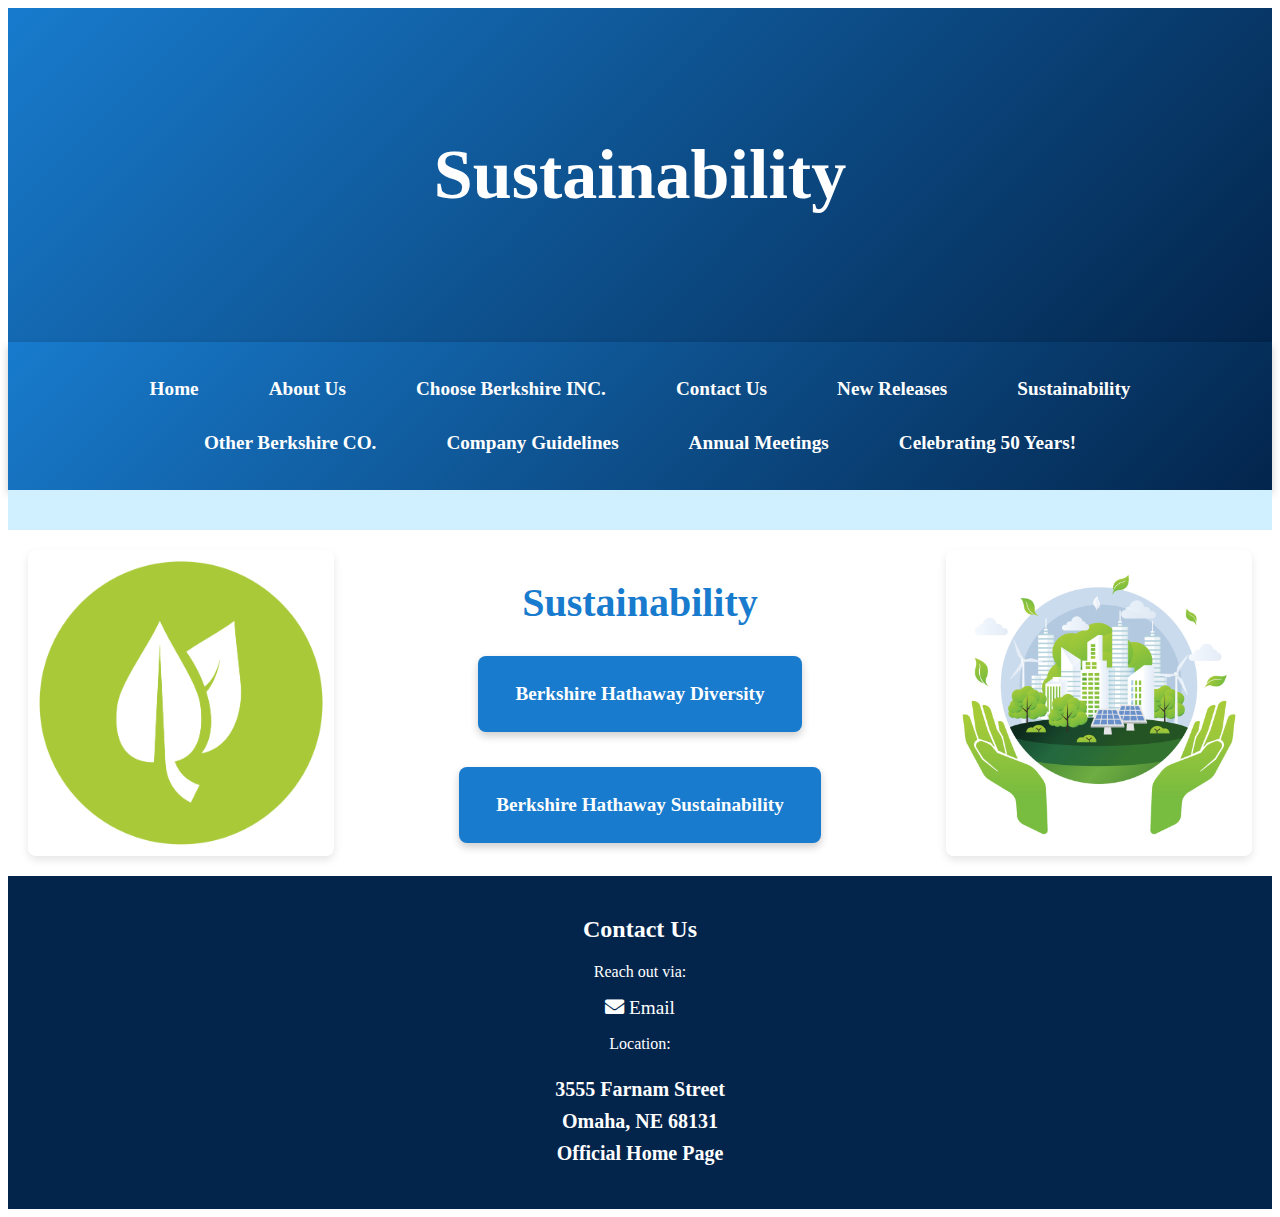
<file: sustainability.html>
<!doctype html>
<html lang="en">
	<head>
		<link rel="stylesheet" href="stylesheet.css">
        <link rel="preconnect" href="https://fonts.googleapis.com">
        <link rel="preconnect" href="https://fonts.gstatic.com" crossorigin>
        <link href="https://fonts.googleapis.com/css2?family=Eater&family=Rubik+Wet+Paint&family=Tinos:ital,wght@0,400;0,700;1,400;1,700&display=swap" rel="stylesheet">
        <link href="https://cdnjs.cloudflare.com/ajax/libs/font-awesome/5.15.4/css/all.min.css" rel="stylesheet">
		
		<title>Sustainability</title>
	
		<meta charset ="UTF-8">
        <meta name="viewport" content="width=device-width, initial-scale=1">
		
	</head>
	<body>
		<div class="header">
			<h1> Sustainability</h1>
		</div>
		
		<div class="navbar">
            <a href="index.html">Home</a>
            <a href="aboutUs.html">About Us</a>
            <a href="chooseBerkshire.html">Choose Berkshire INC.</a>
            <a href="contactUs.html">Contact Us</a>
            <a href="newReleases.html">New Releases</a>
            <a href="sustainability.html">Sustainability</a>
            <a href="otherBerkshireCo.html">Other Berkshire CO.</a>
            <a href="guidelines.html">Company Guidelines</a>
            <a href="annualMeet.html">Annual Meetings</a>
            <a href="celebrate50.html">Celebrating 50 Years!</a>
        </div>
		
        <div class="row"></div>
        <div class="side"></div>

		<div class="sustainabilityPage">
			<img class="sustainabilityIMG" src="IMG/sustainability1.png" alt="Sustainability Image 1">
			
			<div class="content">
				<h1>Sustainability</h1>
				<div class="sustainabilityButton">
					<span class="button">
						<a href="https://www.berkshirehathaway.com/sustainability/berkshire2023eeo1.pdf" target="blank">
							Berkshire Hathaway Diversity
						</a>
					</span>
					<span class="button">
						<a href="https://www.berkshirehathaway.com/sustainability/brksustainabilityleadershipcouncilmay2021.pdf" target="blank">
							Berkshire Hathaway Sustainability
						</a>
					</span>
				</div>
			</div>
			
			<img class="sustainabilityIMG" src="IMG/sustainability2.jpg" alt="Sustainability Image 2">
		</div>
		
		
	
		<div class="footer">
			<h2>Contact Us</h2>
			<p>Reach out via:</p>
			<a href="mailto:berkshire@berkshirehathaway.com"><i class="fas fa-envelope"></i> Email</a>
			<p>Location:</p>
			<p class="tinos-bold">3555 Farnam Street
				<br>
				Omaha, NE 68131
				<br>
				Official Home Page 
			</p>
		</div>
	
	</body>
	
</html>
</file>
<file: stylesheet.css>
.header {
    padding: 80px; 
    text-align: center;
    color: white;
    padding: 80px;
    text-align: center;
    background: linear-gradient(135deg, #187bcd, #03254c);
    background-color: #187bcd;
}

.header h1 {
    font-size: 70px;
}

.header h2 {
    font-size: 40px;
}

.navbar {
    overflow: hidden;
    background-color: #187bcd;
    background: linear-gradient(135deg, #187bcd, #03254c);
    padding: 20px 0;
    font-family: "Tinos", serif;
    font-weight: 700;
    display: flex;
    align-items: center;
    justify-content: center;
    box-shadow: 0px 4px 8px rgba(0, 0, 0, 0.2);
    flex-wrap: wrap;
}

.navbar a {
    display: inline-block;
    color: white;
    text-align: center;
    padding: 16px 25px;
    font-size: 1.2em;
    text-decoration: none;
    transition: background-color 0.3s, color 0.3s;
    margin: 0 10px;
    border-radius: 5px;
}

.navbar a:hover {
    background-color: #ddd;
    color: #03254c;
}

.navbar .right {
    margin-left: auto;
}

.navbar a.active {
    background-color: #1167b1;
    color: white;
}

body {
    font-family: "Tinos", serif;
    font-weight: 400;
    font-style: normal;
}

.tinos-regular {
    font-family: "Tinos", serif;
    font-weight: 400;
    font-style: normal;
  }
  
  .tinos-bold {
    font-family: "Tinos", serif;
    font-weight: 900;
    font-style: normal;
    font-size: 20px;
    line-height: 1.6;
    color: white;
    overflow-wrap:break-word;
  }
  
  .tinos-regular-italic {
    font-family: "Tinos", serif;
    font-weight: 400;
    font-style: italic;
  }
  
  .tinos-bold-italic {
    font-family: "Tinos", serif;
    font-weight: 700;
    font-style: italic;
  }
  

.row {
    display: flex;
    flex-wrap: wrap;
}

.side {
    flex: 10%;
    background-color:#d0efff;
    padding: 20px;
}

.main {
    flex: 90%;
    background-color: white;
    padding: 20px;
}

.main p {
    font-family: "Tinos", serif;
    font-weight: 400;
    font-style: normal;
    font-size: 18px;
    line-height: 1.6;
    color: #333;
    overflow-wrap:break-word;
}

.main h3 {
    font-family: "Tinos", serif;
    font-weight: 400;
    font-style: normal;
    font-weight: 700;
    color: #187bcd;
}

.main h1 {
    font-family: "Tinos", serif;
    font-weight: 400;
    font-style: normal;
    font-weight: 700;
    text-align: center;
    color: #187bcd;
}

.celebrate50IMG {
    width: 100%;
    height: auto;
    display: flex;
    justify-content: center;
    align-items: center;
    border-radius: 8px;
    box-shadow: 0px 4px 8px rgba(0, 0, 0, 0.1);
}

.celebrate50-h2 {
    font-size: 50px;
    color: #1167b1;
    text-align: left;
    border-bottom: 2px solid #03254c;
    padding-bottom: 10px;
    margin-top: 30px;
}

.celebrate50-list {
    list-style: none;
    padding: 0;
}

.celebrate50-list li {
    background: white;
    border-left: 4px solid #1167b1;
    margin: 10px 0;
    padding: 15px;
    border-radius: 5px;
    font-size: 30px;
    line-height: 1.6;
    box-shadow: 0px 4px 8px rgba(0, 0, 0, 0.1);
}

.image-gallery {
    display: block;
    float: right;
    margin: 0 0 15px 15px;
    max-width: 600px;

}
.image-gallery img {
    width: 100%;
    height: auto;
    border-radius: 8px;
    box-shadow: 0px 4px 8px rgba(0, 0, 0, 0.1);
}

.imgCaption {
    text-align: center;
    font-family: "Tinos", serif;
    font-weight: 700;
    color:#1167b1;
    margin-top: 5pxS;
}

.button-container {
    display: flex;
    flex-wrap: wrap; 
    justify-content: space-evenly; 
    margin: 20px;
}

.button {
    background-color: #187bcd;
    color: white;
    padding: 15px;
    font-family: "Tinos", serif;
    text-align: center;
    border-radius: 8px;
    width: auto;
    box-shadow: 0px 4px 8px rgba(0, 0, 0, 0.2);
    margin: 10px;  
    flex-basis: 30%;  
}

.button a {
    display: inline-block;
    color: white; 
    text-align: center;
    padding: 16px;
    font-size: 1.2em;
    text-decoration: none;
    transition: background-color 0.3s, color 0.3s;
    border-radius: 5px;
}

.guidelines-container {
    max-width: 800px;
    margin: 0 auto;
    padding: 20px;
    font-family: 'Times New Roman', Times, serif;
}

.guidelines-h2 {
    font-size: 2em;
    color: #187bcd;
    text-align: left;
    border-bottom: 2px solid #03254c;
    padding-bottom: 10px;
    margin-top: 30px;
}

.guidelines-list{
    list-style: none;
    padding: 0;
}

.guidelines-list li {
    background: #f4f4f4;
    border-left: 4px solid #187bcd;
    margin: 10px 0;
    padding: 15px;
    border-radius: 5px;
    font-size: 1.1em;
    line-height: 1.6;
    box-shadow: 0px 4px 8px rgba(0, 0, 0, 0.1);
}

.meetingSection {
    text-align: center; 
    margin: 40px auto; 
    padding: 20px; 
}

.meetingImage {
    max-width: 90%; 
    height: auto;
    border: 2px solid #03254c; 
    border-radius: 8px; 
    box-shadow: 0px 4px 8px rgba(0, 0, 0, 0.2);
}


.sustainabilityPage {
    display: flex; 
    justify-content: space-between; 
    align-items: center; 
    padding: 20px;
    gap: 20px;
}

.sustainabilityIMG {
    max-width: 25%;
    height: auto;
    border-radius: 8px;
    box-shadow: 0px 4px 8px rgba(0, 0, 0, 0.1);
}

.content {
    text-align: center; 
    max-width: 50%; 
}

.content h1 {
    font-size: 40px;
    color: #187bcd;
    margin-bottom: 20px;
}

.sustainabilityButton {
    display: flex;
    flex-direction: column; 
    gap: 15px; 
    justify-content: center;
    align-items: center;
}

.sustainabilityButton a {
    text-decoration: none;
    color: white; 
    font-weight: bold;
    padding: 10px 20px;
    border: 2px solid #187bcd;
    border-radius: 5px;
    transition: all 0.3s ease;
}

.sustainabilityButton a:hover {
    background-color: #187bcd;
    color: white;
}

.otherBerkshireCo {
    display: grid;
    grid-template-columns: repeat(auto-fit, minmax(300px, 1fr));
    gap: 20px;
    padding: 20px;
    margin: 20px;
}

.otherCo {
    background-color: white;
    border-radius: 10px;
    box-shadow: 0 4px 8px rgba(0, 0, 0, 0.1);
    text-align: center;
    padding: 20px;
}

.otherCo:hover {
    box-shadow: 0 8px 16px rgba(0, 0, 0, 0.2);
}

.otherCo img {
    max-width: 100%;
    height: auto;
    border-radius: 8px;
    margin-bottom: 15px;
}

.otherCo h3 {
    font-size: 1.2em;
    color: #187bcd;
}

.footer {
    padding: 20px;
    background: #03254c;
    color: white;
    text-align: center;
}

.footer a {
    color: white;
    text-decoration: none;
    margin: 0 15px;
    font-size: 1.2em;
}

.footer a:hover {
    color: #ddd;
}


@media screen and (max-width: 700px) {
    .row {
        flex-direction: column;
    }
    .navbar {
        flex-direction: column;
        padding: 10px;
    }
    .navbar a {
        font-size: 1em;
        padding: 10px;
        width: 100%;
        text-align: center;
    }
    .button {
        width: 100%;
    }
}
</file>
